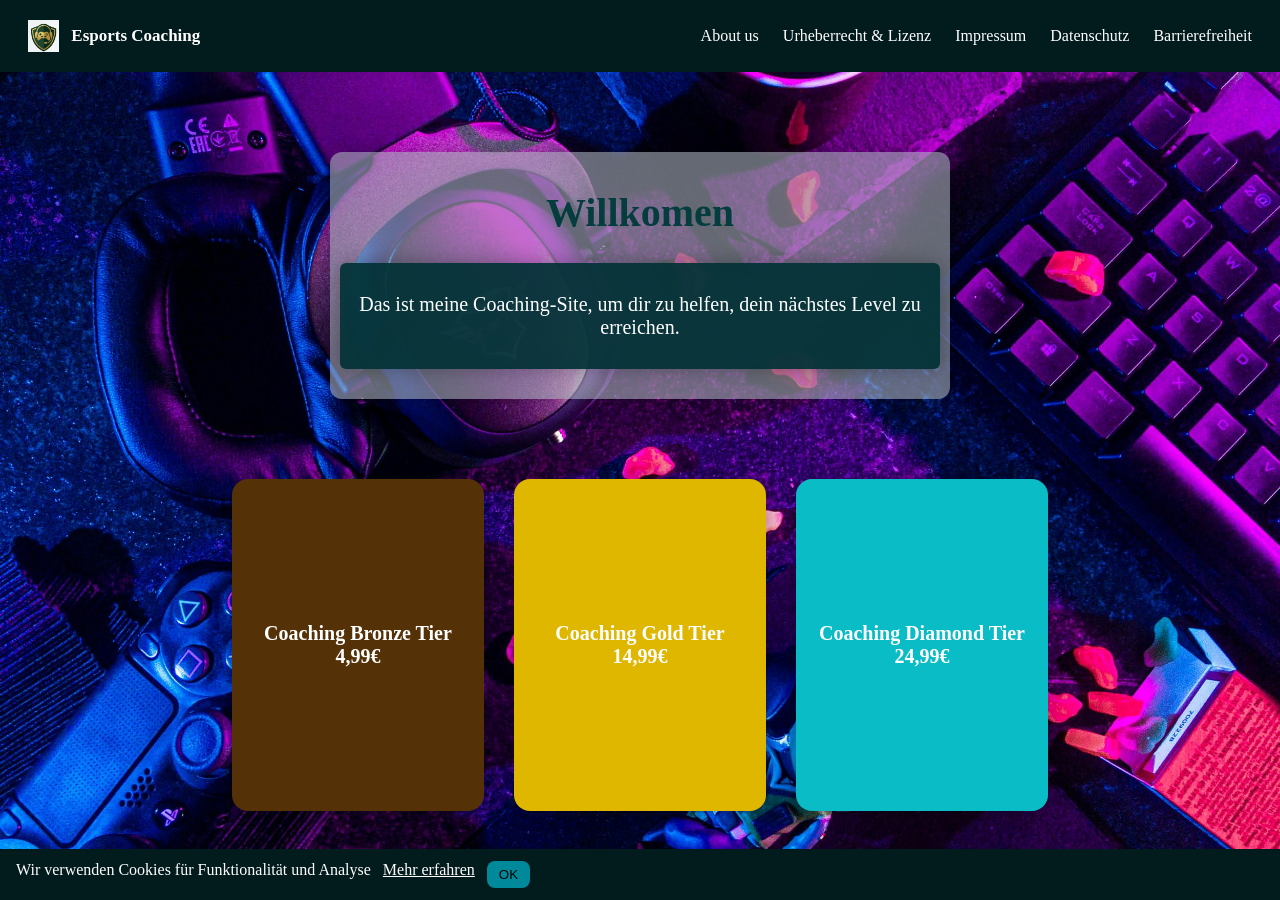
<file: index.html>
<!DOCTYPE html>
<html lang = "de">
<head>
    <meta charset="UTF-8" />
    <title> Esports Coaching </title>
    <link rel="stylesheet" href="style.css">

</head>

<body>
    <nav class ="navigationBar" aria-label ="Primenavigation"> 
        <a class ="brand" href="index.html">
            <img src="logo.png" alt="Logo" class="logo">
            <span> Esports Coaching</span>
        </a>
    
        <div class ="navlinks">
            <a href="about.html">About us</a>
            <a href="urheberrecht.html">Urheberrecht & Lizenz</a>
            <a href="impressum.html">Impressum</a>
            <a href="datenschutz.html"> Datenschutz</a>
            <a href="barrierefreiheit.html">Barrierefreiheit</a>
        </div>
    </nav> 
    <div class ="card"> 
        <h1>Willkomen</h1>
         <div class ="card1"> 
             <p>Das ist meine Coaching-Site, um dir zu helfen, dein nächstes Level zu erreichen.</p> 
         </div> 
    </div>
    <div class ="boxes">
        <div class ="box-B">Coaching Bronze Tier 4,99€</div>
        <div class ="box-G">Coaching Gold Tier 14,99€</div>
        <div class ="box-D">Coaching Diamond Tier 24,99€</div>
    </div> 
    <div class ="cookies" id="cookiebar" role="dialog" aria-colspan="Polite"
      <span> Wir verwenden Cookies für Funktionalität und Analyse
         <a href = "datenschutz.html">Mehr erfahren</a>
      </span>

      <button type="button" onclick="hideCookieBar()">OK</button>
    </div>

    <script>
        function hideCookieBar(){
            document.getElementById("cookiebar").style.display = "none";
        }
    </script>
</body>
</html>
</file>
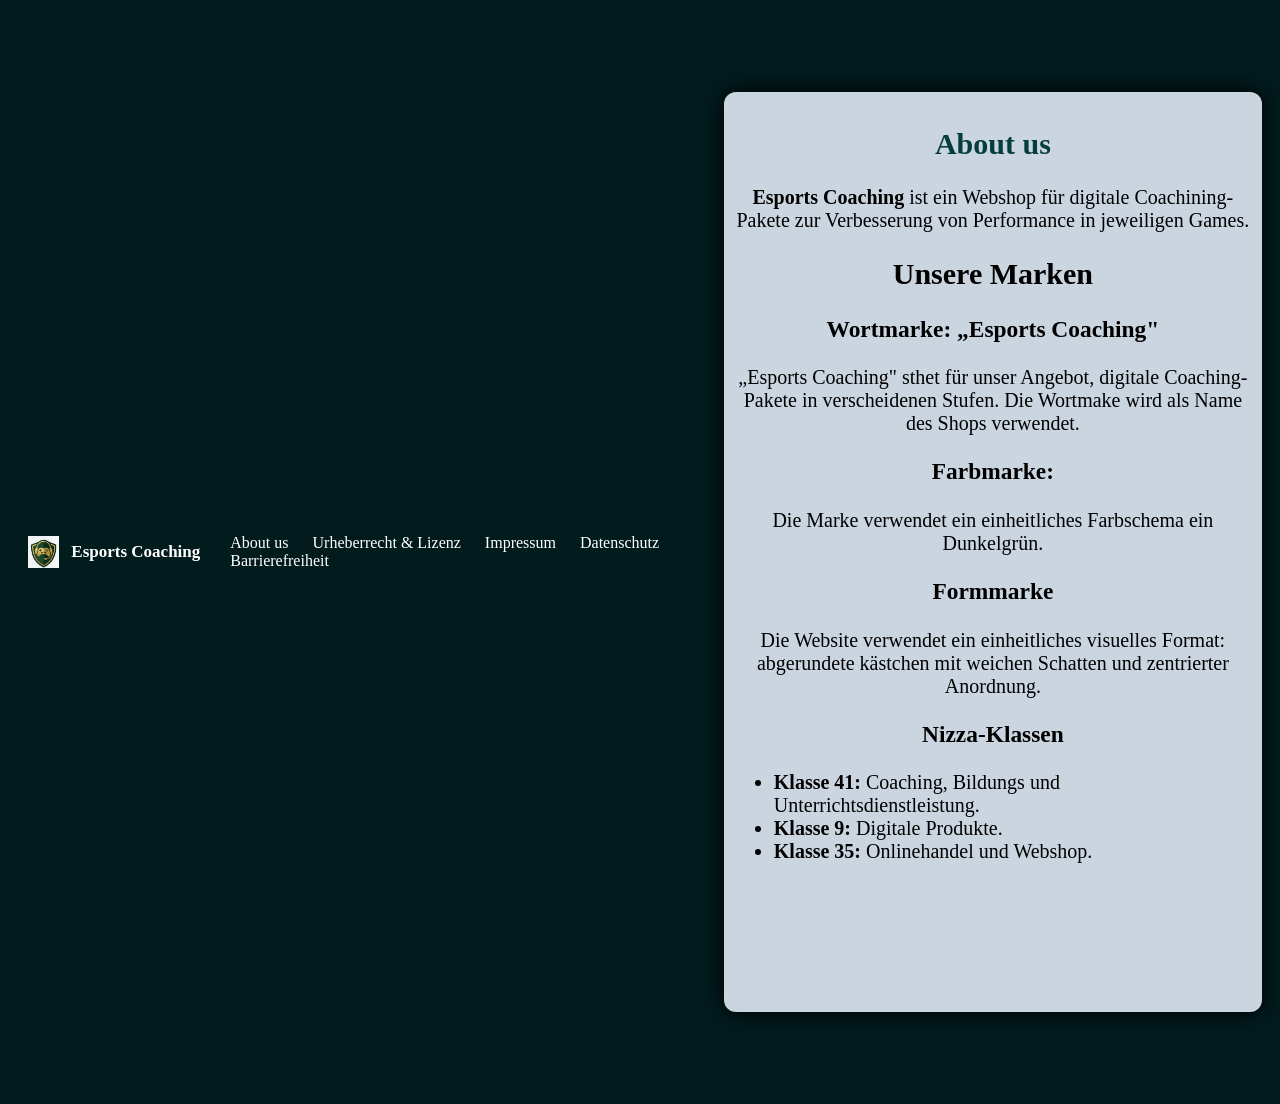
<file: about.html>
<!DOCTYPE html>
<html lang="de">
<head>
    <meta charset="UTF-8" />
    <title> Esports Coaching </title>
    <link rel="stylesheet" href="style.css">

</head>

<body>
    <nav class ="navigationBar" aria-label ="Primenavigation"> 
        <a class ="brand" href="index.html">
            <img src="logo.png" alt="Logo" class="logo">
            <span> Esports Coaching</span>
        </a>
    
        <div class ="navlinks">
            <a href="about.html">About us</a>
            <a href="urheberrecht.html">Urheberrecht & Lizenz</a>
            <a href="impressum.html">Impressum</a>
            <a href="datenschutz.html"> Datenschutz</a>
            <a href="barrierefreiheit.html">Barrierefreiheit</a>
        </div>


        <main class="aboutus">

            <h1> About us </h1>

            <p>
                <strong> Esports Coaching</strong> ist ein Webshop für digitale Coachining-Pakete zur Verbesserung von Performance in jeweiligen Games.
            </p>

            <h2>Unsere Marken</h2>

            <h3> Wortmarke: „Esports Coaching" </h3>
            <p>
                „Esports Coaching" sthet für unser Angebot, digitale Coaching-Pakete in verscheidenen Stufen. Die Wortmake wird als Name des Shops verwendet.
            </p>
            <h3> Farbmarke: </h3>
            <p> Die Marke verwendet ein einheitliches Farbschema ein Dunkelgrün.</p>

            <h3> Formmarke</h3>
            <p>
                Die Website verwendet ein einheitliches visuelles Format: 
                abgerundete kästchen mit weichen Schatten und zentrierter Anordnung.
            </p>


            <h3>Nizza-Klassen </h3>
            <ul>
                <li> <strong>Klasse 41:</strong> Coaching, Bildungs und Unterrichtsdienstleistung.</li>
                <li> <strong>Klasse 9:</strong> Digitale Produkte.</li>
                <li> <strong>Klasse 35:</strong> Onlinehandel und Webshop.</li>
            </ul>
        </main>
    </nav> 
    
</body>
</html>
</file>
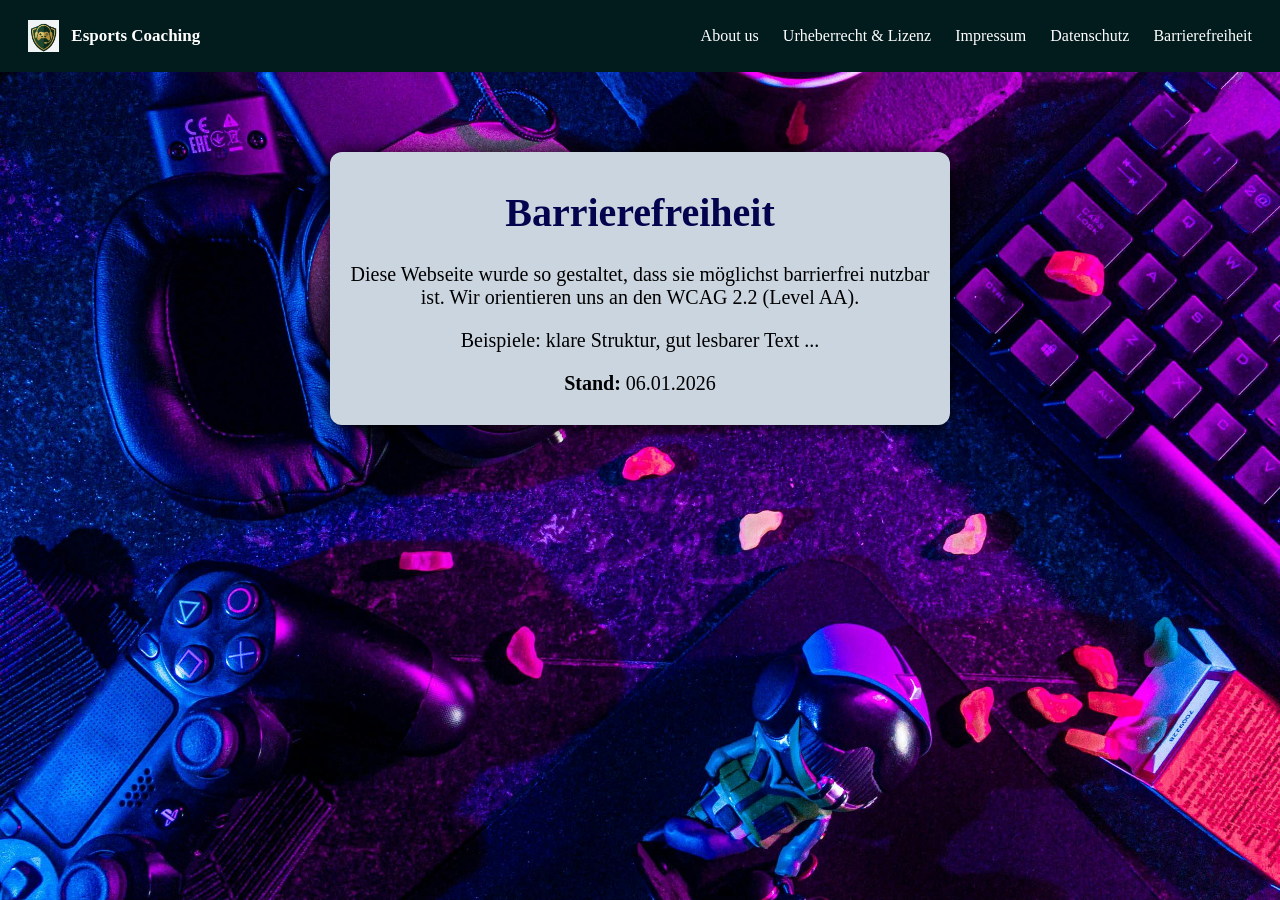
<file: barrierefreiheit.html>
<!DOCTYPE html>
<html lang="de">
<head>
    <meta charset="UTF-8" />
    <title> Esports Coaching </title>
    <link rel="stylesheet" href="style.css">

</head>

<body>
    <nav class ="navigationBar" aria-label ="Primenavigation"> 
        <a class ="brand" href="index.html">
            <img src="logo.png" alt="Logo" class="logo">
            <span> Esports Coaching</span>
        </a>
    
        <div class ="navlinks">
            <a href="about.html">About us</a>
            <a href="urheberrecht.html">Urheberrecht & Lizenz</a>
            <a href="impressum.html">Impressum</a>
            <a href="datenschutz.html"> Datenschutz</a>
            <a href="barrierefreiheit.html">Barrierefreiheit</a>
        </div>
    </nav> 
    

    <div class = "barriere">
        
        <h1> Barrierefreiheit </h1>

        <p>
            Diese Webseite wurde so gestaltet, dass sie möglichst barrierfrei nutzbar ist.
            Wir orientieren uns an den WCAG 2.2 (Level AA).
        </p>

        <p>
            Beispiele: klare Struktur, gut lesbarer Text ...
        </p>

        <p><strong> Stand: </strong> 06.01.2026</p>
    </div>
</body>
</html>
</file>
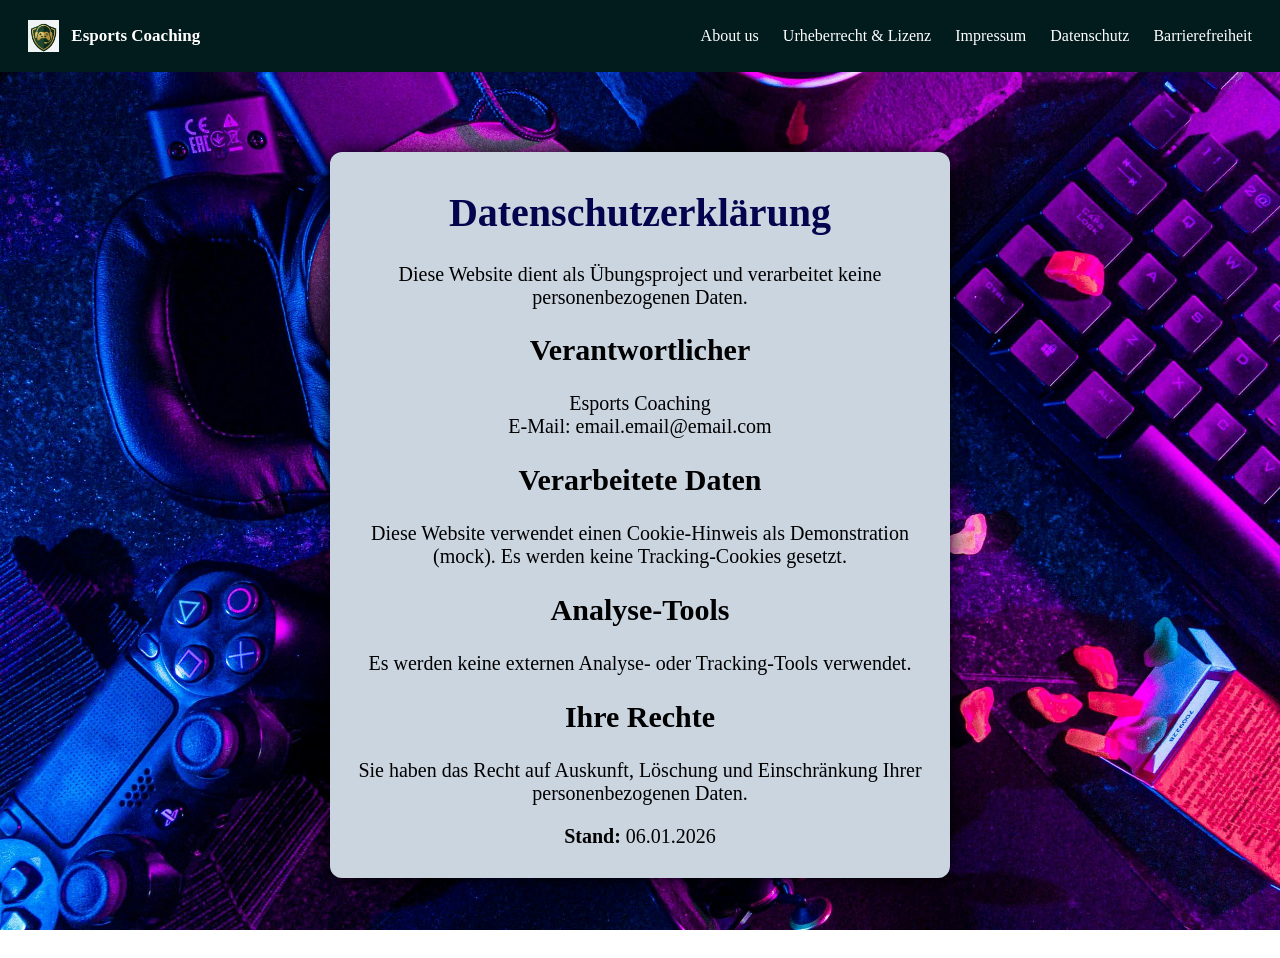
<file: datenschutz.html>
<!DOCTYPE html>
<html lang="de">
<head>
    <meta charset="UTF-8" />
    <title> Esports Coaching </title>
    <link rel="stylesheet" href="style.css">

</head>

<body>
    <nav class ="navigationBar" aria-label ="Primenavigation"> 
        <a class ="brand" href="index.html">
            <img src="logo.png" alt="Logo" class="logo">
            <span> Esports Coaching</span>
        </a>
    
        <div class ="navlinks">
            <a href="about.html">About us</a>
            <a href="urheberrecht.html">Urheberrecht & Lizenz</a>
            <a href="impressum.html">Impressum</a>
            <a href="datenschutz.html"> Datenschutz</a>
            <a href="barrierefreiheit.html">Barrierefreiheit</a>
        </div>
    </nav> 


    <div class="daten">

        <h1> Datenschutzerklärung </h1>

        <p> 
            Diese Website dient als Übungsproject und verarbeitet keine personenbezogenen Daten.
        </p>

        <h2> Verantwortlicher </h2>
        <p>
            Esports Coaching<br>
            E-Mail: email.email@email.com 
        </p>

        <h2> Verarbeitete Daten </h2>

        <p>
            Diese Website verwendet einen Cookie-Hinweis als Demonstration (mock). Es werden keine Tracking-Cookies gesetzt.
        </p>

        <h2>Analyse-Tools</h2>

        <p> 
            Es werden keine externen Analyse- oder Tracking-Tools verwendet.
        </p>

        <h2> Ihre Rechte </h2>
        <p>
            Sie haben das Recht auf Auskunft, Löschung und Einschränkung Ihrer personenbezogenen Daten.
        </p>
        <p> <strong> Stand:</strong> 06.01.2026</p>
    </div>
</body>
</html>
</file>
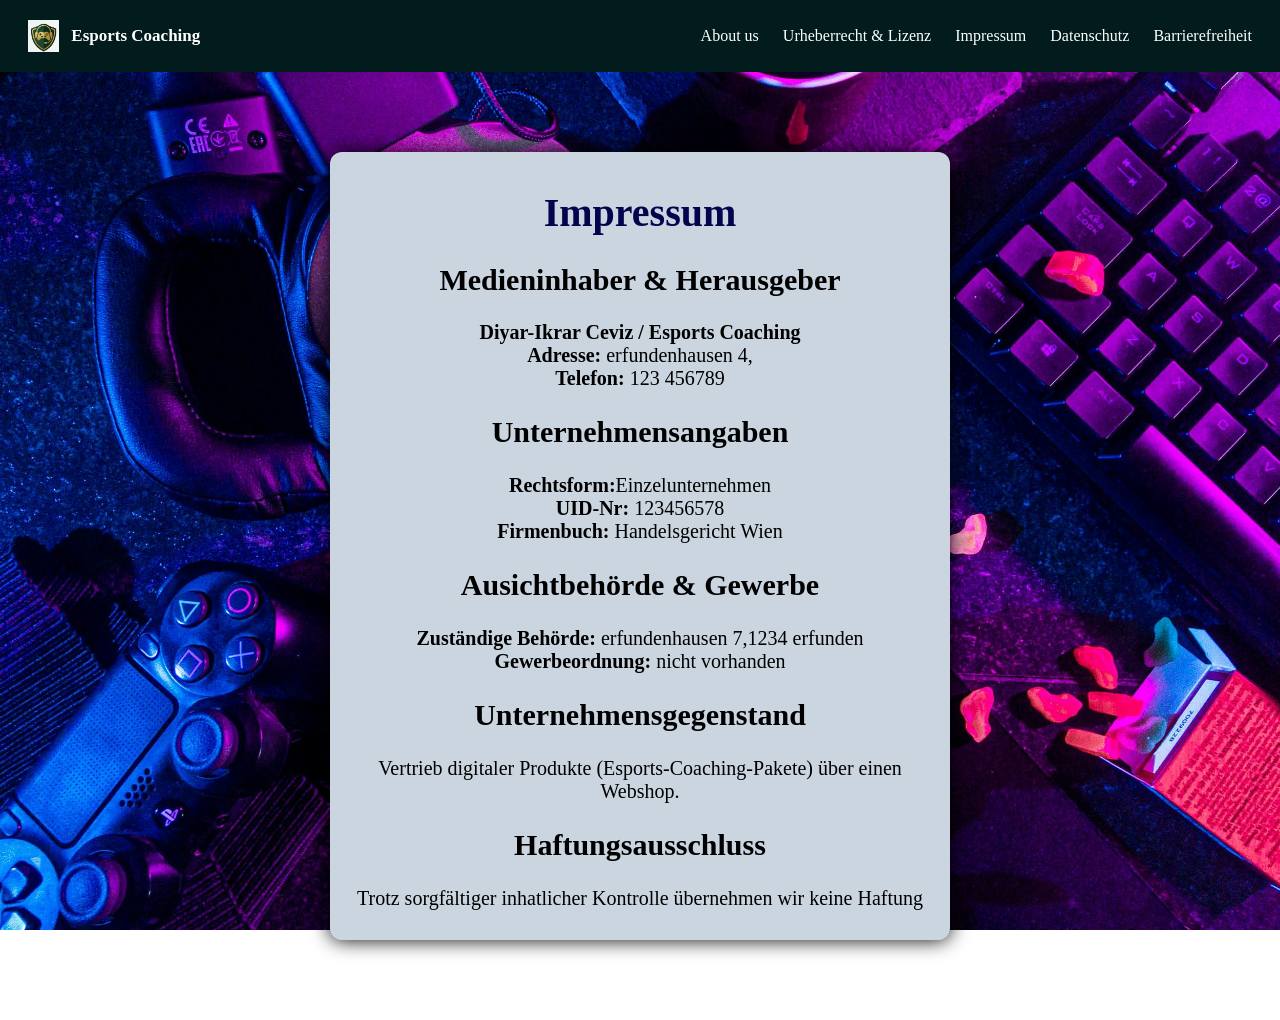
<file: impressum.html>
<!DOCTYPE html>
<html lang="de">
<head>
    <meta charset="UTF-8" />
    <title> Esports Coaching </title>
    <link rel="stylesheet" href="style.css">

</head>

<body>
    <nav class ="navigationBar" aria-label ="Primenavigation"> 
        <a class ="brand" href="index.html">
            <img src="logo.png" alt="Logo" class="logo">
            <span> Esports Coaching</span>
        </a>
    
        <div class ="navlinks">
            <a href="about.html">About us</a>
            <a href="urheberrecht.html">Urheberrecht & Lizenz</a>
            <a href="impressum.html">Impressum</a>
            <a href="datenschutz.html"> Datenschutz</a>
            <a href="barrierefreiheit.html">Barrierefreiheit</a>
        </div>
    </nav> 

    <main class="impressum">
        <h1>Impressum</h1>

        <h2>Medieninhaber & Herausgeber</h2>
        <p>
            <strong> Diyar-Ikrar Ceviz / Esports Coaching</strong><br />
            <strong> Adresse:</strong> erfundenhausen 4,   <br />
            <strong> Telefon:</strong> 123 456789 
        </p>
        <h2>Unternehmensangaben</h2>
        <p>
            <strong>Rechtsform:</strong>Einzelunternehmen <br />
            <strong>UID-Nr:</strong> 123456578  <br />
            <strong>Firmenbuch:</strong> Handelsgericht Wien
        </p>

        <h2>Ausichtbehörde & Gewerbe </h2>
        <p>
            <strong>Zuständige Behörde:</strong> erfundenhausen 7,1234 erfunden <br />
            <strong>Gewerbeordnung:</strong> nicht vorhanden
        </p> 
        <h2>Unternehmensgegenstand</h2>
        <p> 
            Vertrieb digitaler Produkte (Esports-Coaching-Pakete) über einen Webshop.
        </p>
        <h2>Haftungsausschluss</h2>
        <p>Trotz sorgfältiger inhatlicher Kontrolle übernehmen wir keine Haftung</p>
        
    </main>


    
</body>
</html>
</file>
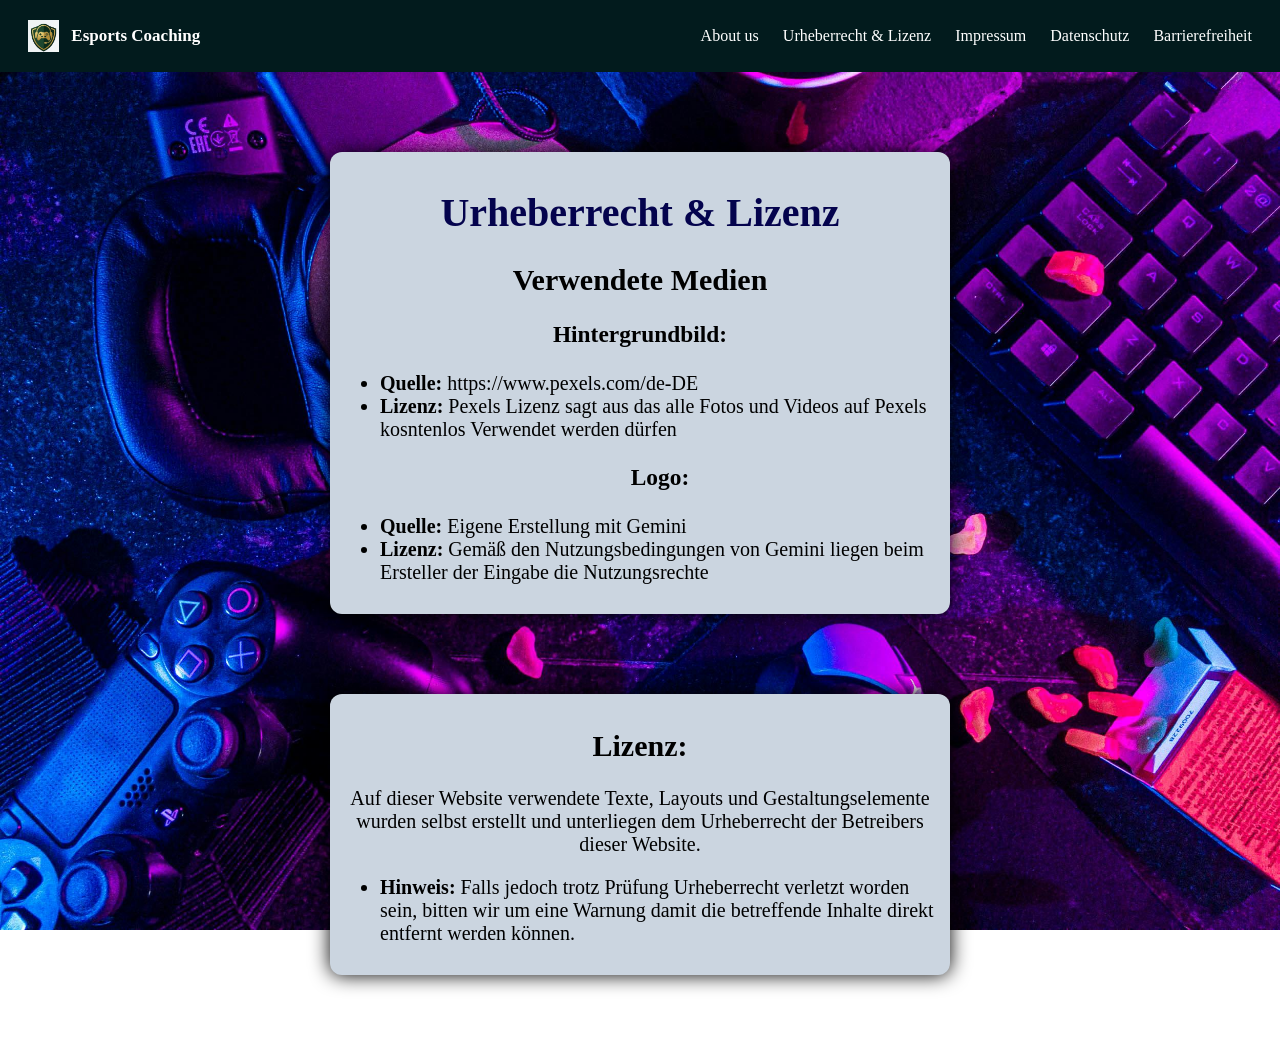
<file: urheberrecht.html>
<!DOCTYPE html>
<html lang="de">
<head>
    <meta charset="UTF-8" />
    <title> Esports Coaching </title>
    <link rel="stylesheet" href="style.css">

</head>

<body>
    <nav class ="navigationBar" aria-label ="Primenavigation"> 
        <a class ="brand" href="index.html">
            <img src="logo.png" alt="Logo" class="logo">
            <span> Esports Coaching</span>
        </a>
    
        <div class ="navlinks">
            <a href="about.html">About us</a>
            <a href="urheberrecht.html">Urheberrecht & Lizenz</a>
            <a href="impressum.html">Impressum</a>
            <a href="datenschutz.html"> Datenschutz</a>
            <a href="barrierefreiheit.html">Barrierefreiheit</a>
        </div>
    </nav> 

    <main class ="recht">   
        <h1> Urheberrecht & Lizenz </h1>  

        <h2> Verwendete Medien</h2>

        <h3> Hintergrundbild:</h3>
        <ul>
        <li><strong> Quelle:   </strong>  https://www.pexels.com/de-DE </li>
        <li><strong> Lizenz: </strong> Pexels Lizenz sagt aus das alle Fotos und Videos auf Pexels kosntenlos Verwendet werden dürfen</li>

        <h3> Logo: </h3>
        
        <li><strong> Quelle: </strong> Eigene Erstellung mit Gemini </li>
        <li><strong> Lizenz: </strong> Gemäß den Nutzungsbedingungen von Gemini liegen beim Ersteller der Eingabe die Nutzungsrechte </li>

        </ul>

    
    </main>
    <main class = "recht2" > 

        <h2> Lizenz: </h2>
        <p> Auf dieser Website verwendete Texte, Layouts und Gestaltungselemente wurden selbst erstellt und unterliegen dem Urheberrecht der Betreibers dieser Website. </p>
        <ul> 
            <li>  <strong> Hinweis: </strong>Falls jedoch trotz Prüfung Urheberrecht verletzt worden sein, bitten wir um eine Warnung damit die betreffende Inhalte direkt entfernt werden können. </li>

        </ul>
    </main>
    
</body>
</html>
</file>
<file: style.css>
body {
    background-image: url("pexels-lulizler-3165335.jpg");
    background-size: cover;
    background-position: center;
    background-repeat: no-repeat;
    background-attachment: fixed;
    margin: 0;
   
}



h1{
    color: rgb(5, 61, 63);
    text-align: center;
}
p {
    font-size: 20px;
    max-width: 600px;
    text-align: center;
}
.card {
    color: white;
    font-size: 20px;
    background-color: rgba(160, 169, 179, 0.623);
    padding: 10px;
    border-radius: 12px;
    max-width: 600px;
    margin: 80px auto;
    box-shadow: 0 0 20px rgba(0, 0, 0, 0.3);

}
.card1 {
    color: white;
    background-color: rgba(2, 49, 53, 0.925);
    padding: 10px;
    border-radius: 6px;
    max-width: 600px;
    margin: 20px auto;
    box-shadow: 0 0 20px rgba(0, 0, 0, 0.3);

}

.boxes {
    font-size: 20px;
    display: flex;
    justify-content: center;
    gap: 30px;
    margin-top: 80px;
    padding-bottom: 80px;

}
.box-B{
    width: 220px;
    height: 300px;
    border-radius: 16px;
    box-shadow: 0 0 20px rgba(0, 0, 0, 0.3);
    color: white;
    display: flex;
    align-items: center;
    justify-content: center;
    text-align: center;
    font-size: 1.1;
    font-weight: bold;
    padding: 16px;

}
.box-G{
    width: 220px;
    height: 300px;
    border-radius: 16px;
    box-shadow: 0 0 20px rgba(0, 0, 0, 0.3);
    color: white;
    display: flex;
    align-items: center;
    justify-content: center;
    text-align: center;
    font-size: 1.1;
    font-weight: bold;
    padding: 16px;

}
.box-D{
    width: 220px;
    height: 300px;
    border-radius: 16px;
    box-shadow: 0 0 20px rgba(0, 0, 0, 0.3);
    color: white;
    display: flex;
    align-items: center;
    justify-content: center;
    text-align: center;
    font-size: 1.1;
    font-weight: bold;
    padding: 16px;

}
.box-B{
    background: #553108; 
}
.box-B:hover {
    background: #55310871;
}
  
.box-G {
    background: #dfb600;
}
.box-G:hover {
    background: #dfb6005d;
}
  
.box-D {
    background: #09bcc5;
}
.box-D:hover {
    background: #09bcc54d;
}
.navigationBar {
    position: sticky;
    top: 0;
    left: 0;
    right: 0;
    margin-top: 0;
    box-sizing: border-box;

    display: flex;
    align-items: center;
    justify-content: space-between;
    gap: 16px;
    padding: 12px 18px;
    background:rgb(2, 27, 29);
    backdrop-filter: blur(6px);

}

.brand {
    color: white;
    margin-right: auto;
    text-decoration: none;
    font-weight: 700;
    white-space:nowrap;

    display: flex;
    align-items: center;
    gap: 12px;
    font-weight: bold;
    font-size: 17px;

}
.logo{
    height: 32px;
    width: auto;
    display: black;
}


.navigationBar {
    display: flex;
    gap: 10px;
    justify-content: flex-end;

}
.navigationBar a {
    
    color: white;
    text-decoration: none;
    padding: 8px 10px;
    border-radius: 10px;
    
}

.navigationBar a:hover {
    background: rgba(255, 255, 255, 0.12);
}

.navigationBar a:focus {
    outline: 3px solid fuchsia;
    outline-offset: 2px;
}

.cookies {
    position: fixed;
    left: 0;
    right: 0;
    bottom: 0;

    display:flex;
    gap: 12px;

    padding: 12px 16px;
    background: rgb(2, 27, 29);
    color: white;

}

.cookies a{
    color: white;
}

.cookies button{
    background: rgb(0, 137, 155);
    border: none;
    padding: 6px 12px;
    border-radius: 8px;
    cursor: pointer;
}
.cookies button:focus{
    outline: 3px solid;
}

.recht {

    color: rgb(0, 0, 0);
    font-size: 20px;
    background-color: rgb(203, 213, 224);
    padding: 10px;
    border-radius: 12px;
    max-width: 600px;
    margin: 80px auto;
    box-shadow: 0 0 20px rgb(0, 0, 0);
}
.recht h1{
    color:rgb(4, 3, 77)
}

.recht2 {

    color: rgb(0, 0, 0);
    font-size: 20px;
    background-color: rgb(203, 213, 224);
    padding: 10px;
    border-radius: 12px;
    max-width: 600px;
    margin: 80px auto;
    box-shadow: 0 0 20px rgb(0, 0, 0);
}

.impressum{

    color: rgb(0, 0, 0);
    font-size: 20px;
    background-color: rgb(203, 213, 224);
    padding: 10px;
    border-radius: 12px;
    max-width: 600px;
    margin: 80px auto;
    box-shadow: 0 0 20px rgb(0, 0, 0);
}
.impressum h1 {
    color:rgb(4, 3, 77)
}
.barriere {

    color: rgb(0, 0, 0);
    font-size: 20px;
    background-color: rgb(203, 213, 224);
    padding: 10px;
    border-radius: 12px;
    max-width: 600px;
    margin: 80px auto;
    box-shadow: 0 0 20px rgb(0, 0, 0);
   
}
.barriere h1 {
    color:rgb(4, 3, 77)
}
.barriere h1, h2, h3 {
    text-align: center;
}
.daten {
    color: rgb(0, 0, 0);
    font-size: 20px;
    background-color: rgb(203, 213, 224);
    padding: 10px;
    border-radius: 12px;
    max-width: 600px;
    margin: 80px auto;
    box-shadow: 0 0 20px rgb(0, 0, 0);

}
.daten h1 {
    color:rgb(4, 3, 77)

}
.aboutus{

    color: rgb(0, 0, 0);
    font-size: 20px;
    background-color: rgb(203, 213, 224);
    padding: 10px;
    border-radius: 12px;
    max-width: 600px;
    margin: 80px auto;
    box-shadow: 0 0 20px rgb(0, 0, 0);
    min-height: 100vh;
}
</file>
